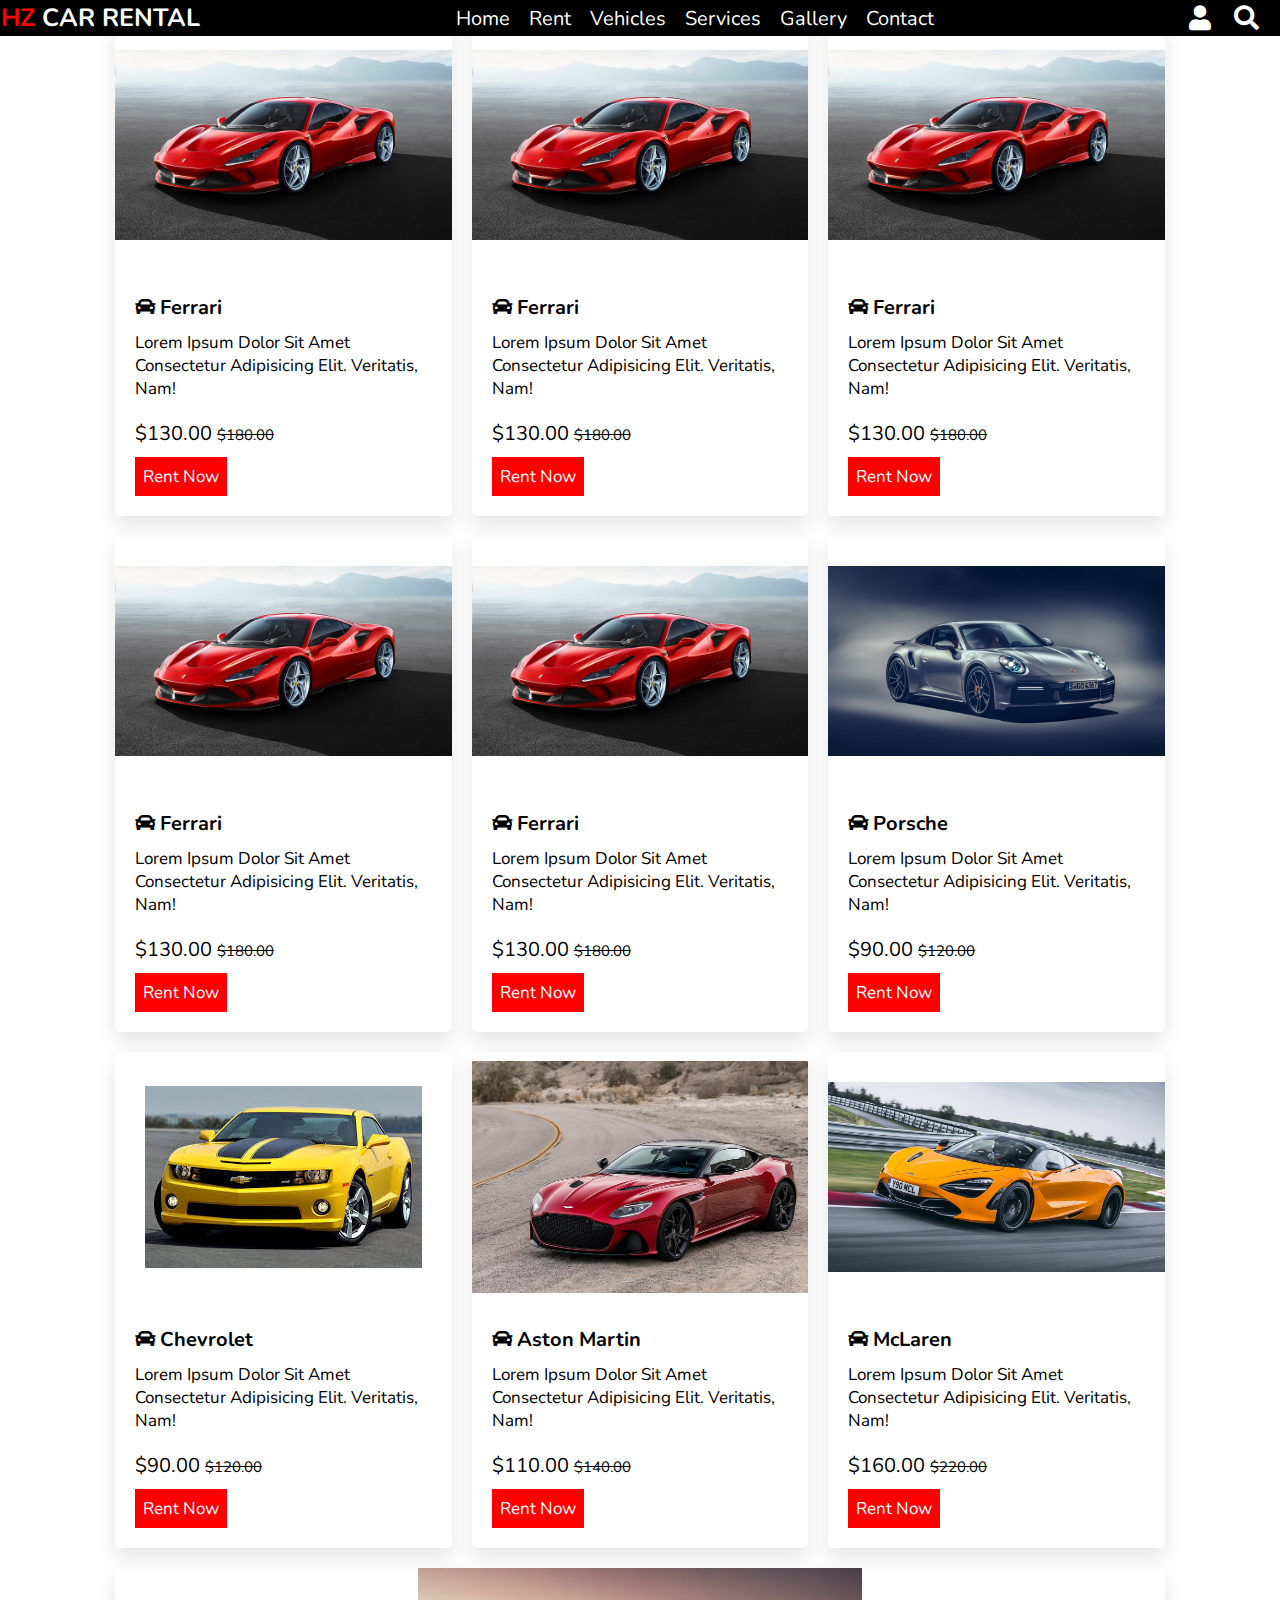
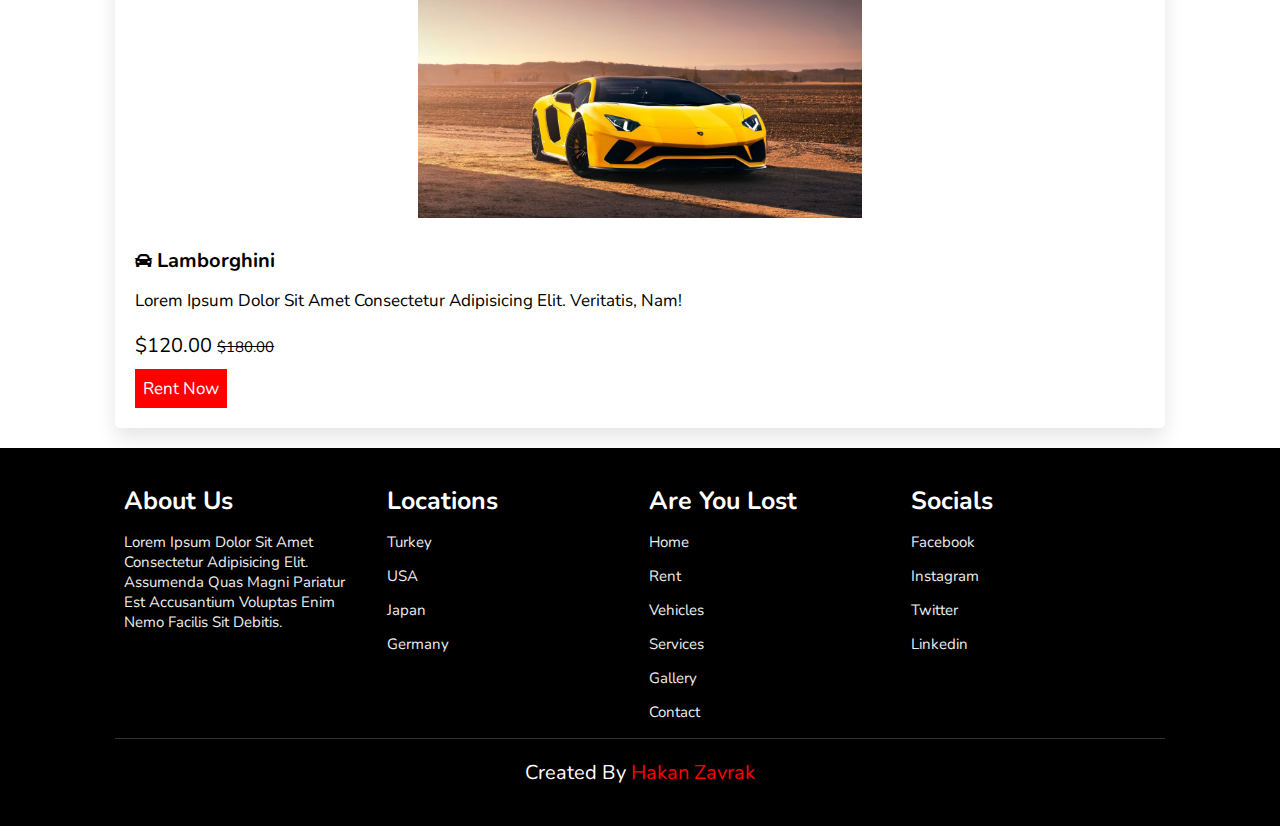
<file: cars.html>
<!DOCTYPE html>
<html lang="en">
<head>
    <script>
        document.querySelector('.img__btn').addEventListener('click', function () {
          document.querySelector('.cont').classList.toggle('s--signup');
        });
      </script>
    <meta charset="UTF-8">
    <meta name="viewport" content="width=device-width, initial-scale=1.0">
    <title>Car rental site</title>
    <link rel="stylesheet" href="https://cdnjs.cloudflare.com/ajax/libs/font-awesome/5.15.3/css/all.min.css">
    <link rel="stylesheet" href="style.css">

</head>
<body>
    <header>
        <div id="menu-bar" class="fas fa-bars"></div>
    
        <a href="#" class="logo"><color>HZ</color> CAR RENTAL</a>
    
        <nav class="navbar">
            <a href="index.html#home">Home</a>
            <a href="index.html#rent">Rent</a>
            <a href="index.html#vehicles">vehicles</a>
            <a href="index.html#services">Services</a>
            <a href="index.html#gallery">Gallery</a>
            <a href="index.html#contact">Contact</a>
        </nav>
    
        <div class="icons">
            <ikon class="fas fa-user" id="login-btn"></ikon>
            <ikon class="fas fa-search" id="search-btn"></ikon>
            
        </div>
    
        <form action="" class="search-bar-container">
            <input type="search" id="search-bar" placeholder="Search Car Model">
            <label for="search-bar" class="fas fa-search"></label>
        </form>
    
    </header>
    
    </section>
    <section class="vehicles" id="vehicles">
    <div class="box-container">

        <div class="box">
            <img src="images/HD-wallpaper-ferrari-f8-tributo-2019-2.jpg" alt="">
            <div class="content">
                <h3> <i class="fas fa-car"></i> Ferrari </h3>
                <p>Lorem ipsum dolor sit amet consectetur adipisicing elit. Veritatis, nam!</p>
                <div class="price"> $130.00 <color>$180.00</color> </div>
                <a href="index.html#rent" class="btn">Rent Now</a>
            </div>
        </div>

        <div class="box">
            <img src="images/HD-wallpaper-ferrari-f8-tributo-2019-2.jpg" alt="">
            <div class="content">
                <h3> <i class="fas fa-car"></i> Ferrari </h3>
                <p>Lorem ipsum dolor sit amet consectetur adipisicing elit. Veritatis, nam!</p>
                <div class="price"> $130.00 <color>$180.00</color> </div>
                <a href="index.html#rent" class="btn">Rent Now</a>
            </div>
        </div>

        <div class="box">
            <img src="images/HD-wallpaper-ferrari-f8-tributo-2019-2.jpg" alt="">
            <div class="content">
                <h3> <i class="fas fa-car"></i> Ferrari </h3>
                <p>Lorem ipsum dolor sit amet consectetur adipisicing elit. Veritatis, nam!</p>
                <div class="price"> $130.00 <color>$180.00</color> </div>
                <a href="index.html#rent" class="btn">Rent Now</a>
            </div>
        </div>

        <div class="box">
            <img src="images/HD-wallpaper-ferrari-f8-tributo-2019-2.jpg" alt="">
            <div class="content">
                <h3> <i class="fas fa-car"></i> Ferrari </h3>
                <p>Lorem ipsum dolor sit amet consectetur adipisicing elit. Veritatis, nam!</p>
                <div class="price"> $130.00 <color>$180.00</color> </div>
                <a href="index.html#rent" class="btn">Rent Now</a>
            </div>
        </div>

        <div class="box">
            <img src="images/HD-wallpaper-ferrari-f8-tributo-2019-2.jpg" alt="">
            <div class="content">
                <h3> <i class="fas fa-car"></i> Ferrari </h3>
                <p>Lorem ipsum dolor sit amet consectetur adipisicing elit. Veritatis, nam!</p>
                <div class="price"> $130.00 <color>$180.00</color> </div>
                <a href="index.html#rent" class="btn">Rent Now</a>
            </div>
        </div>

        <div class="box">
            <img src="images/porsche-911-turbo-s-1920x1080_785794-mm-90.jpg" alt="">
            <div class="content">
                <h3> <i class="fas fa-car"></i> Porsche </h3>
                <p>Lorem ipsum dolor sit amet consectetur adipisicing elit. Veritatis, nam!</p>
                <div class="price"> $90.00 <color>$120.00</color> </div>
                <a href="index.html#rent" class="btn">Rent Now</a>
            </div>
        </div>

        <div class="box">
            <img src="images/images1.jpg" alt="">
            <div class="content">
                <h3> <i class="fas fa-car"></i> Chevrolet </h3>
                <p>Lorem ipsum dolor sit amet consectetur adipisicing elit. Veritatis, nam!</p>
                <div class="price"> $90.00 <color>$120.00</color> </div>
                <a href="index.html#rent" class="btn">Rent Now</a>
            </div>
        </div>

        <div class="box">
            <img src="images/aston-dbs-martin-superleggera-wallpaper-preview.jpg" alt="">
            <div class="content">
                <h3> <i class="fas fa-car"></i> Aston Martin </h3>
                <p>Lorem ipsum dolor sit amet consectetur adipisicing elit. Veritatis, nam!</p>
                <div class="price"> $110.00 <color>$140.00</color> </div>
                <a href="index.html#rent" class="btn">Rent Now</a>
            </div>
        </div>

        <div class="box">
            <img src="images/mclaren-720s-track-pack.jpg" alt="">
            <div class="content">
                <h3> <i class="fas fa-car"></i> McLaren </h3>
                <p>Lorem ipsum dolor sit amet consectetur adipisicing elit. Veritatis, nam!</p>
                <div class="price"> $160.00 <color>$220.00</color> </div>
                <a href="index.html#rent" class="btn">Rent Now</a>
            </div>
        </div>

        <div class="box">
            <img src="images/lamborghini-aventador-s-yellow.jpg" alt="">
            <div class="content">
                <h3> <p class="fas fa-car"></p> Lamborghini </h3>
                <p>Lorem ipsum dolor sit amet consectetur adipisicing elit. Veritatis, nam!</p>
                <div class="price"> $120.00 <color>$180.00</color> </div>
                <a href="index.html#rent" class="btn">Rent Now</a>
            </div>
        </div>
    </div>
</section>
    <section class="footer">

        <div class="box-container">
    
            <div class="box">
                <h3>about us</h3>
                <p>Lorem ipsum dolor sit amet consectetur adipisicing elit. Assumenda quas magni pariatur est accusantium voluptas enim nemo facilis sit debitis.</p>
            </div>
            <div class="box">
                <h3>Locations</h3>
                <p>Turkey</p>
                <p>USA</p>
                <p>Japan</p>
                <p>Germany</p>
            </div>
            <div class="box">
                <h3>Are you lost</h3>
                <a href="index.html#home">home</a>
                <a href="index.html#rent">rent</a>
                <a href="index.html#vehicles">vehicles</a>
                <a href="index.html#services">services</a>
                <a href="index.html#gallery">gallery</a>
                <a href="index.html#contact">contact</a>
            </div>
            <div class="box">
                <h3>Socials</h3>
                <a href="#">facebook</a>
                <a href="#">instagram</a>
                <a href="#">twitter</a>
                <a href="#">linkedin</a>
            </div>
    
        </div>
        <h1 class="credit"> created by <color> Hakan Zavrak </color>
    
    </section>
</body>
<script src="script.js"></script>
</file>
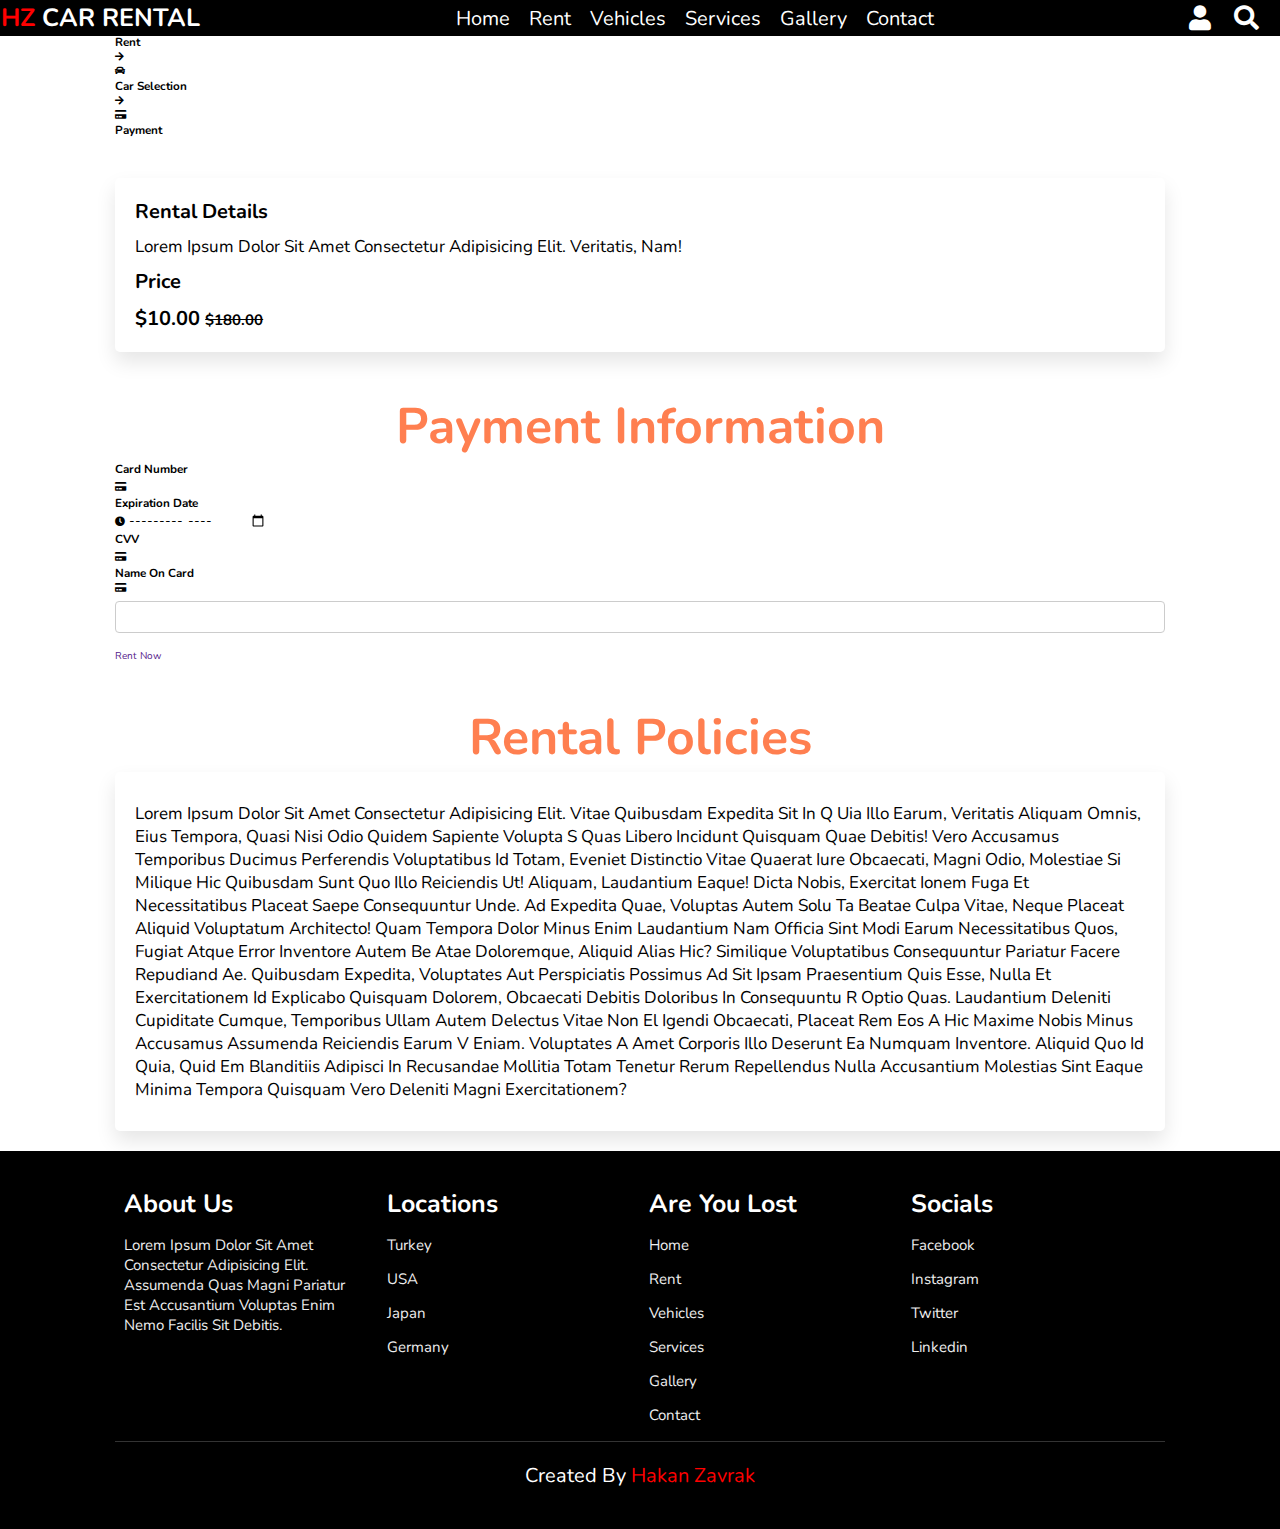
<file: payment.html>
<!DOCTYPE html>
<html lang="en">
<head>
    <script>
        document.querySelector('.img__btn').addEventListener('click', function () {
          document.querySelector('.cont').classList.toggle('s--signup');
        });
      </script>
    <meta charset="UTF-8">
    <meta name="viewport" content="width=device-width, initial-scale=1.0">
    <title>Car rental site</title>
    <link rel="stylesheet" href="https://unpkg.com/swiper/swiper-bundle.min.css" />
    <link rel="stylesheet" href="https://cdnjs.cloudflare.com/ajax/libs/font-awesome/5.15.3/css/all.min.css">
    <link rel="stylesheet" href="style.css">

</head>
<body>
    <header>
        <div id="menu-bar" class="fas fa-bars"></div>
    
        <a href="#" class="logo"><color>HZ</color> CAR RENTAL</a>
    
        <nav class="navbar">
            <a href="index.html#home">Home</a>
            <a href="index.html#rent">Rent</a>
            <a href="index.html#vehicles">vehicles</a>
            <a href="index.html#services">Services</a>
            <a href="index.html#gallery">Gallery</a>
            <a href="index.html#contact">Contact</a>
        </nav>
    
        <div class="icons">
            <a href="login.html" class=""><ikon class="fas fa-user" id="login-btn">
            </ikon></a>
            <ikon class="fas fa-search" id="search-btn"></ikon>
            
        </div>
    
        <form action="" class="search-bar-container">
            <input type="search" id="search-bar" placeholder="Search Car Model">
            <label for="search-bar" class="fas fa-search"></label>
        </form>
    
    </header>
    <section class="payment" id="payment">
        <div class="box-container">

            <div class="box">
                <ikon class="fas fa-calendar-check"></ikon>
                <h3>Rent</h3>
            </div>
            <div class="box">
                <ikon class="fas fa-arrow-right"></ikon>
            </div>
            <div class="box">
                <ikon class="fas fa-car"></ikon>
                <h3>Car Selection</h3>
            </div>
            <div class="box">
                <ikon class="fas fa-arrow-right"></ikon>
            </div>
            <div class="box">
                <currikon class="fas fa-credit-card"></currikon>
                <h3>Payment</h3>
            </div>
        </div>
         </section>
         <section class="vehicles" id="vehicles">
            <div class="box-container">      
                <div class="box">
                    <div class="content">
                        <h3> Rental Details </h3>
                        <p>Lorem ipsum dolor sit amet consectetur adipisicing elit. Veritatis, nam!</p>
                        <h3>Price<div class="price"> $10.00 <color>$180.00</color> </div></h3>                
                    </div>
                </div>
            </div>
        </section>


         <section class="paymentcard" id="paymentcard">
             <h2 style="color: coral; font-size: 50px;">Payment Information</h2>
             <div class="row">
            <form action="">
                <div class="inputBox">
                    <h3>Card Number</h3>
                    <payikon class="fas fa-credit-card"></payikon>
                    <input type="number">
                </div>
                <div class="inputBox">
                    <h3>Expiration Date</h3>
                    <payikon class="fas fa-clock"></payikon>
                    <input type="month">
                </div>
                <div class="inputBox">
                    <h3>CVV</h3>
                    <payikon class="fas fa-credit-card"></payikon>
                    <input type="number">
                </div>
                <div class="inputBox">
                    <h3>Name On Card</h3>
                    <payikon class="fas fa-credit-card"></payikon>
                    <input type="text">
                </div>
                <a href="" class="paybtn">Rent Now</a>
            </form>
                </div>
         </section>
         <section class="vehicles" id="vehicles">
             <h2 style="color: coral;font-size: 50px;"> Rental Policies</h2>
            <div class="box-container">      
                <div class="box">
                    <div class="content">
                        <p>Lorem ipsum dolor sit amet consectetur adipisicing elit. Vitae quibusdam expedita sit in q
                            uia illo earum, veritatis aliquam omnis, eius tempora, quasi nisi odio quidem sapiente volupta
                            s quas libero incidunt quisquam quae debitis! Vero accusamus temporibus ducimus perferendis 
                            voluptatibus id totam, eveniet distinctio vitae quaerat iure obcaecati, magni odio, molestiae si
                            milique hic quibusdam sunt quo illo reiciendis ut! Aliquam, laudantium eaque! Dicta nobis, exercitat
                            ionem fuga et necessitatibus placeat saepe consequuntur unde. Ad expedita quae, voluptas autem solu
                            ta beatae culpa vitae, neque placeat aliquid voluptatum architecto! Quam tempora dolor minus enim 
                            laudantium nam officia sint modi earum necessitatibus quos, fugiat atque error inventore autem be
                            atae doloremque, aliquid alias hic? Similique voluptatibus consequuntur pariatur facere repudiand
                            ae. Quibusdam expedita, voluptates aut perspiciatis possimus ad sit ipsam praesentium quis esse, 
                            nulla et exercitationem id explicabo quisquam dolorem, obcaecati debitis doloribus in consequuntu
                            r optio quas. Laudantium deleniti cupiditate cumque, temporibus ullam autem delectus vitae non el
                            igendi obcaecati, placeat rem eos a hic maxime nobis minus accusamus assumenda reiciendis earum v
                            eniam. Voluptates a amet corporis illo deserunt ea numquam inventore. Aliquid quo id quia, quid
                            em blanditiis adipisci in recusandae mollitia totam tenetur rerum repellendus nulla accusantium
                             molestias sint eaque minima tempora quisquam vero deleniti magni exercitationem?</p>               
                    </div>
                </div>
            </div>
        </section>


    <section class="footer">

        <div class="box-container">
    
            <div class="box">
                <h3>about us</h3>
                <p>Lorem ipsum dolor sit amet consectetur adipisicing elit. Assumenda quas magni pariatur est accusantium voluptas enim nemo facilis sit debitis.</p>
            </div>
            <div class="box">
                <h3>Locations</h3>
                <p>Turkey</p>
                <p>USA</p>
                <p>Japan</p>
                <p>Germany</p>
            </div>
            <div class="box">
                <h3>Are you lost</h3>
                <a href="index.html#home">home</a>
                <a href="index.html#rent">rent</a>
                <a href="index.html#vehicles">vehicles</a>
                <a href="index.html#services">services</a>
                <a href="index.html#gallery">gallery</a>
                <a href="index.html#contact">contact</a>
            </div>
            <div class="box">
                <h3>Socials</h3>
                <a href="#">facebook</a>
                <a href="#">instagram</a>
                <a href="#">twitter</a>
                <a href="#">linkedin</a>
            </div>
    
        </div>
        <h1 class="credit"> created by <color> Hakan Zavrak </color>
    
    </section>
</body>
<script src="script.js"></script>
</file>
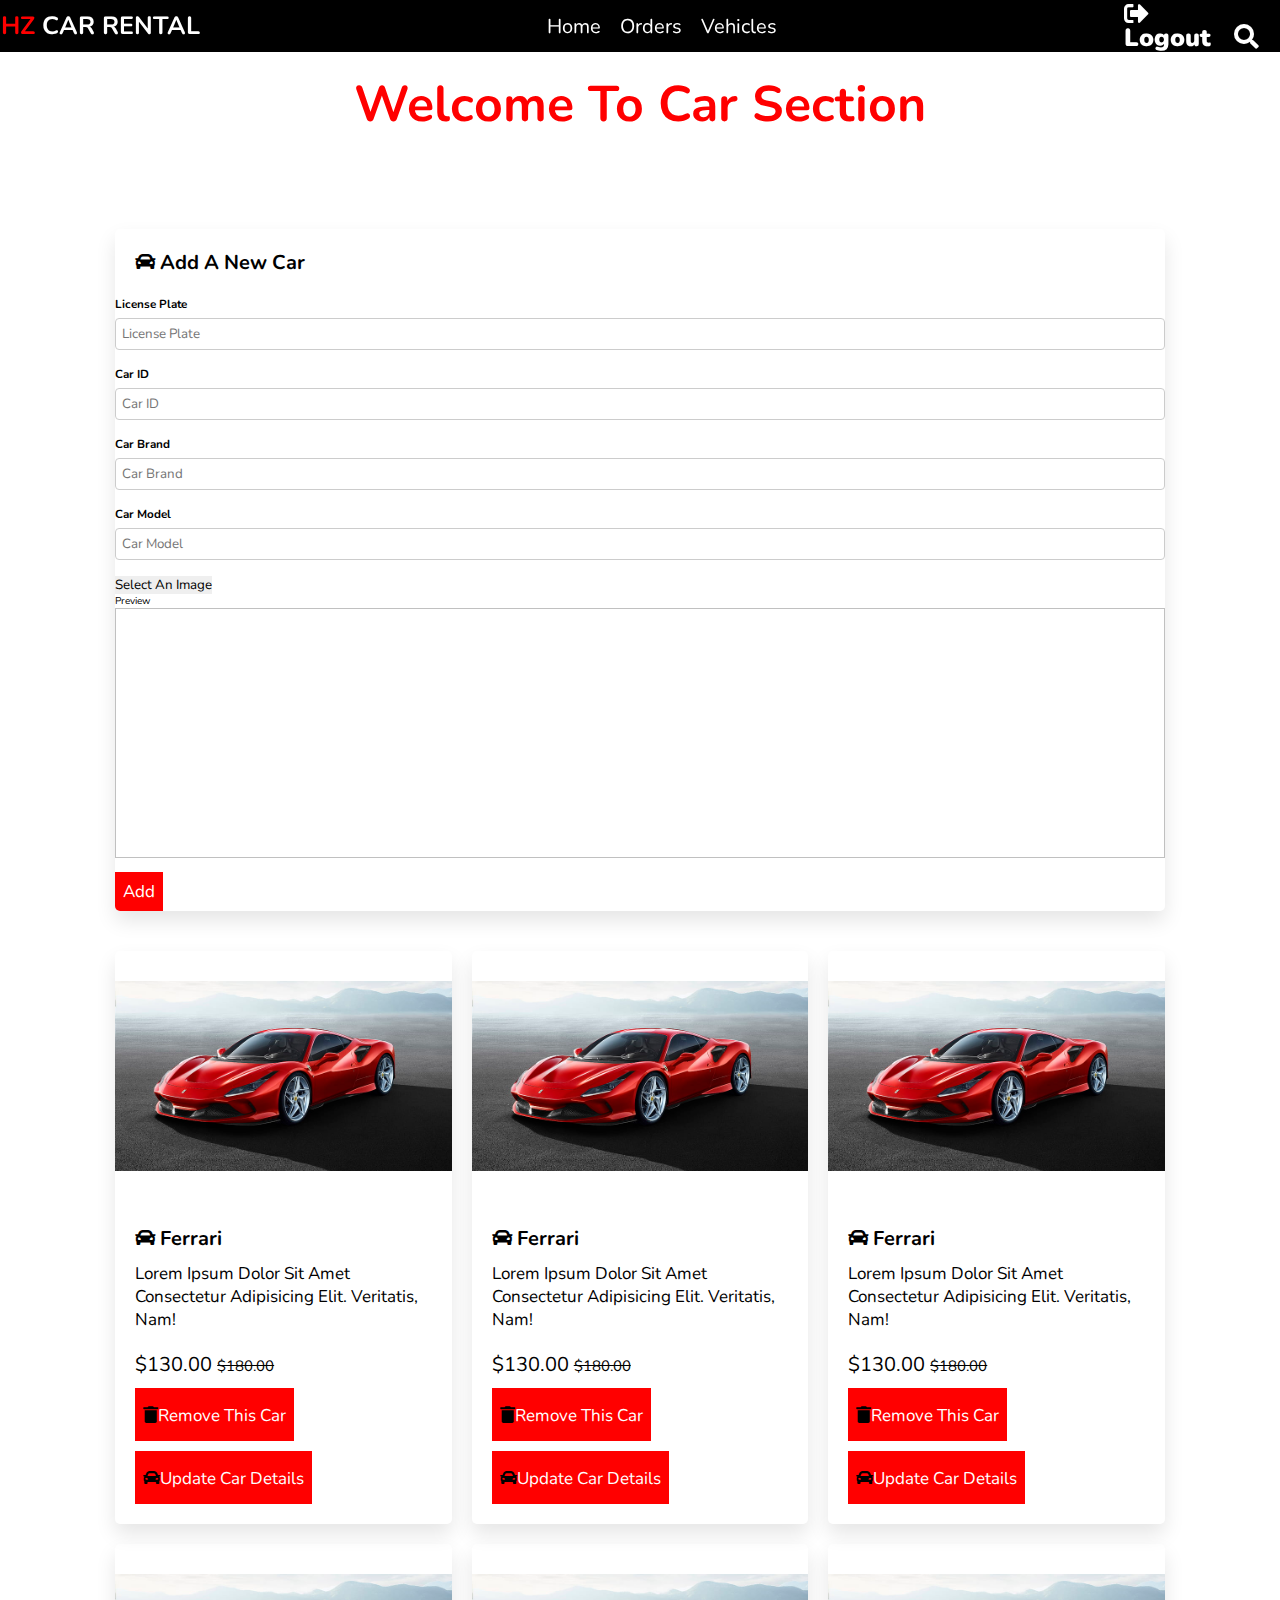
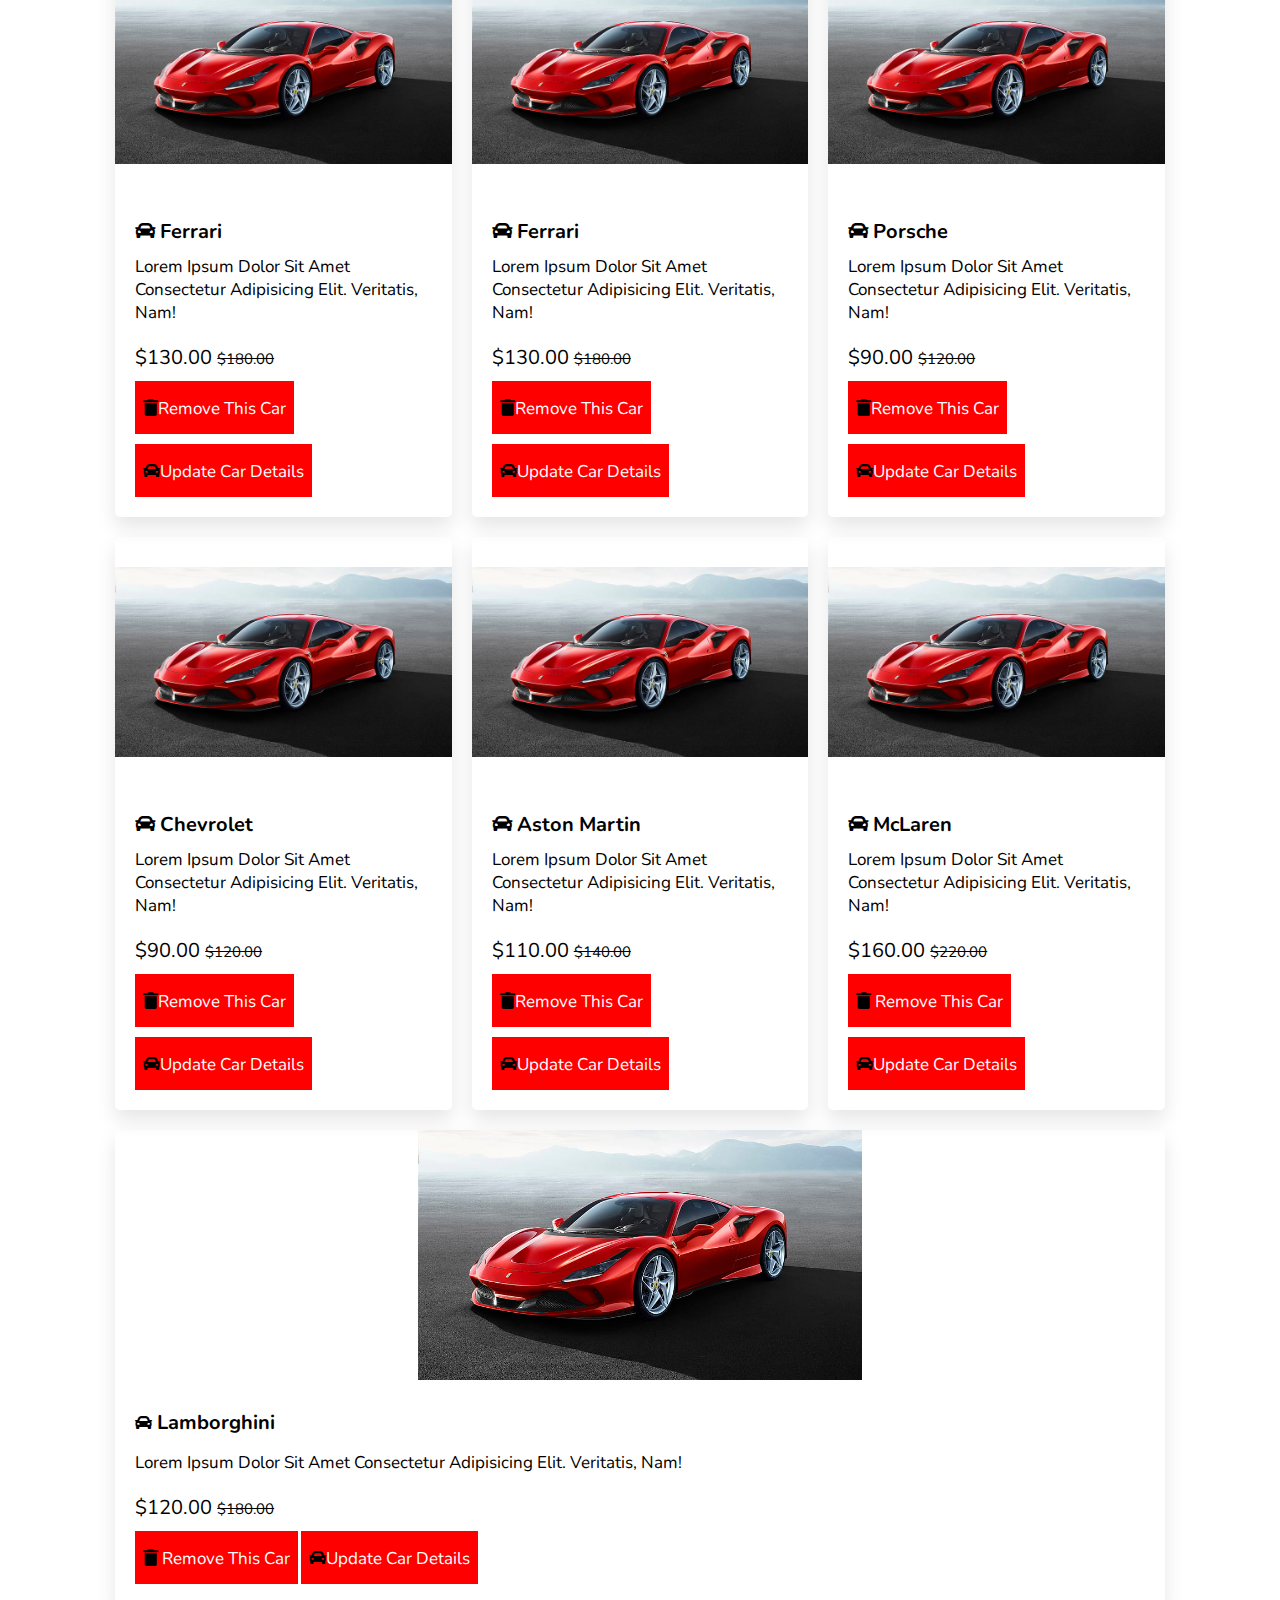
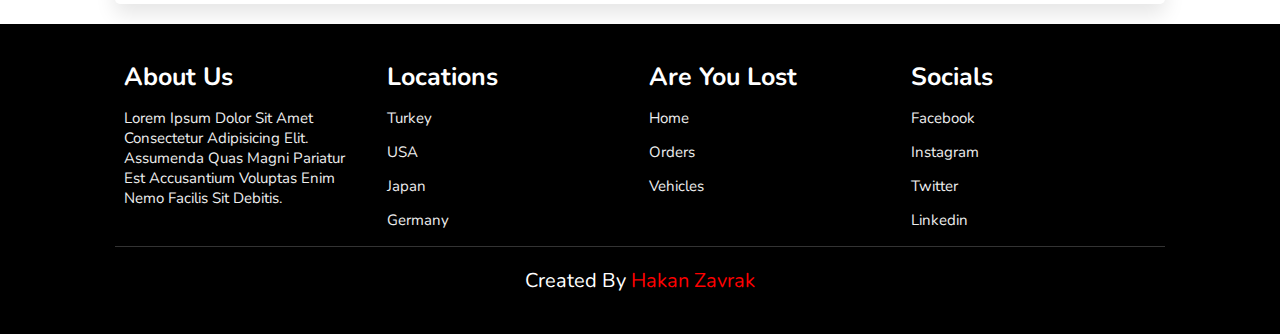
<file: adminpage/admincars.html>
<!DOCTYPE html>
<html lang="en">
<head>
    <script>
        document.querySelector('.img__btn').addEventListener('click', function () {
          document.querySelector('.cont').classList.toggle('s--signup');
        });
      </script>
    <meta charset="UTF-8">
    <meta name="viewport" content="width=device-width, initial-scale=1.0">
    <title>Car rental site</title>
    <link rel="stylesheet" href="https://cdnjs.cloudflare.com/ajax/libs/font-awesome/5.15.3/css/all.min.css">
    <link rel="stylesheet" href="../style.css">
    <link rel="stylesheet" href="adminstyle.css">
    

</head>
<body>
    <header>
        <div id="menu-bar" class="fas fa-bars"></div>
    
        <a href="../index.html" class="logo"><color>HZ</color> CAR RENTAL</a>
    
        <nav class="navbar">
            <a href="admin.html">Home</a>
            <a href="admin.html#actives">Orders</a>
            <a href="admincars.html">vehicles</a>
        </nav>
    
        <div class="icons">
            <a href="../login.html"><ikon class="fas fa-sign-out-alt" id="login-btn"><p>logout</p></ikon></a>
            <ikon class="fas fa-search" id="search-btn"></ikon>
            
        </div>
    
        <form action="" class="search-bar-container">
            <input type="search" id="search-bar" placeholder="Search Car Model">
            <label for="search-bar" class="fas fa-search"></label>
        </form>
    
    </header>
    <section class="welcome">
        <h3>welcome to car section</h3>
    </section>
    
    </section>
    <section class="vehicles2">
        <div class="box-container">
            <div class="box">
                <div class="content">
                    <h3> <i class="fas fa-car"></i> Add a new car </h3>    
                </div>
                
                    <div class="inputBox">
                        <h3>License Plate</h3>
                        <input type="text" placeholder="license plate">
                    </div>
                    <div class="inputBox">
                        <h3>Car ID</h3>
                        <input type="text" placeholder="Car ID">
                    </div>
                    <div class="inputBox">
                        <h3>Car Brand</h3>
                        <input type="text" placeholder="Car Brand">
                    </div>
                    <div class="inputBox">
                        <h3>Car Model</h3>
                        <input type="text" placeholder="Car Model">
                    </div>
                    <div class="inputBox">
                        <input type="file" id='file-input' hidden>
                        <div id="container">
                            <button>Select an image</button>
                            <p>Preview</p>
                            <img id="preview">
                        </div>
                    </div>
                    <a href="#" class="btn">Add</a>
            </div>
            
        </div>

    </section>
    <section class="vehicles" id="vehicles">
    <div class="box-container">

        <div class="box">
            <img src="../images/HD-wallpaper-ferrari-f8-tributo-2019-2.jpg" alt="">
            <div class="content">
                <h3> <i class="fas fa-car"></i> Ferrari </h3>
                <p>Lorem ipsum dolor sit amet consectetur adipisicing elit. Veritatis, nam!</p>
                <div class="price"> $130.00 <color>$180.00</color> </div>
                <a href="#" class="btn"><p class="fas fa-trash"></p>Remove this car</a>
                <a href="#" class="btn"><p class="fas fa-car"></p>Update Car Details</a>
            </div>
        </div>

        <div class="box">
            <img src="../images/HD-wallpaper-ferrari-f8-tributo-2019-2.jpg" alt="">
            <div class="content">
                <h3> <i class="fas fa-car"></i> Ferrari </h3>
                <p>Lorem ipsum dolor sit amet consectetur adipisicing elit. Veritatis, nam!</p>
                <div class="price"> $130.00 <color>$180.00</color> </div>
                <a href="#" class="btn"><p class="fas fa-trash"></p>Remove this car</a>
                <a href="#" class="btn"><p class="fas fa-car"></p>Update Car Details</a>
            </div>
        </div>

        <div class="box">
            <img src="../images/HD-wallpaper-ferrari-f8-tributo-2019-2.jpg" alt="">
            <div class="content">
                <h3> <i class="fas fa-car"></i> Ferrari </h3>
                <p>Lorem ipsum dolor sit amet consectetur adipisicing elit. Veritatis, nam!</p>
                <div class="price"> $130.00 <color>$180.00</color> </div>
                <a href="#" class="btn"><p class="fas fa-trash"></p>Remove this car</a>
                <a href="#" class="btn"><p class="fas fa-car"></p>Update Car Details</a>
            </div>
        </div>

        <div class="box">
            <img src="../images/HD-wallpaper-ferrari-f8-tributo-2019-2.jpg" alt="">
            <div class="content">
                <h3> <i class="fas fa-car"></i> Ferrari </h3>
                <p>Lorem ipsum dolor sit amet consectetur adipisicing elit. Veritatis, nam!</p>
                <div class="price"> $130.00 <color>$180.00</color> </div>
                <a href="#" class="btn"><p class="fas fa-trash"></p>Remove this car</a>
                <a href="#" class="btn"><p class="fas fa-car"></p>Update Car Details</a>
            </div>
        </div>

        <div class="box">
            <img src="../images/HD-wallpaper-ferrari-f8-tributo-2019-2.jpg" alt="">
            <div class="content">
                <h3> <i class="fas fa-car"></i> Ferrari </h3>
                <p>Lorem ipsum dolor sit amet consectetur adipisicing elit. Veritatis, nam!</p>
                <div class="price"> $130.00 <color>$180.00</color> </div>
                <a href="#" class="btn"><p class="fas fa-trash"></p>Remove this car</a>
                <a href="#" class="btn"><p class="fas fa-car"></p>Update Car Details</a>
            </div>
        </div>

        <div class="box">
            <img src="../images/HD-wallpaper-ferrari-f8-tributo-2019-2.jpg" alt="">
            <div class="content">
                <h3> <i class="fas fa-car"></i> Porsche </h3>
                <p>Lorem ipsum dolor sit amet consectetur adipisicing elit. Veritatis, nam!</p>
                <div class="price"> $90.00 <color>$120.00</color> </div>
                <a href="#" class="btn"><p class="fas fa-trash"></p>Remove this car</a>
                <a href="#" class="btn"><p class="fas fa-car"></p>Update Car Details</a>
            </div>
        </div>

        <div class="box">
            <img src="../images/HD-wallpaper-ferrari-f8-tributo-2019-2.jpg" alt="">
            <div class="content">
                <h3> <i class="fas fa-car"></i> Chevrolet </h3>
                <p>Lorem ipsum dolor sit amet consectetur adipisicing elit. Veritatis, nam!</p>
                <div class="price"> $90.00 <color>$120.00</color> </div>
                <a href="#" class="btn"><p class="fas fa-trash"></p>Remove this car</a>
                <a href="#" class="btn"><p class="fas fa-car"></p>Update Car Details</a>
            </div>
        </div>

        <div class="box">
            <img src="../images/HD-wallpaper-ferrari-f8-tributo-2019-2.jpg" alt="">
            <div class="content">
                <h3> <i class="fas fa-car"></i> Aston Martin </h3>
                <p>Lorem ipsum dolor sit amet consectetur adipisicing elit. Veritatis, nam!</p>
                <div class="price"> $110.00 <color>$140.00</color> </div>
                <a href="#" class="btn"><p class="fas fa-trash"></p>Remove this car</a>
                <a href="#" class="btn"><p class="fas fa-car"></p>Update Car Details</a>
            </div>
        </div>

        <div class="box">
            <img src="../images/HD-wallpaper-ferrari-f8-tributo-2019-2.jpg" alt="">
            <div class="content">
                <h3> <i class="fas fa-car"></i> McLaren </h3>
                <p>Lorem ipsum dolor sit amet consectetur adipisicing elit. Veritatis, nam!</p>
                <div class="price"> $160.00 <color>$220.00</color> </div>
                <a href="#" class="btn"><p class="fas fa-trash"></p> Remove this car</a>
                <a href="#" class="btn"><p class="fas fa-car"></p>Update Car Details</a>
            </div>
        </div>

        <div class="box">
            <img src="../images/HD-wallpaper-ferrari-f8-tributo-2019-2.jpg" alt="">
            <div class="content">
                <h3> <p class="fas fa-car"></p> Lamborghini </h3>
                <p>Lorem ipsum dolor sit amet consectetur adipisicing elit. Veritatis, nam!</p>
                <div class="price"> $120.00 <color>$180.00</color> </div>
                <a href="#" class="btn"> <p class="fas fa-trash"></p> Remove this car</a>
                <a href="#" class="btn"><p class="fas fa-car"></p>Update Car Details</a>
            </div>
        </div>
    </div>
</section>
    <section class="footer">

        <div class="box-container">
    
            <div class="box">
                <h3>about us</h3>
                <p>Lorem ipsum dolor sit amet consectetur adipisicing elit. Assumenda quas magni pariatur est accusantium voluptas enim nemo facilis sit debitis.</p>
            </div>
            <div class="box">
                <h3>Locations</h3>
                <p>Turkey</p>
                <p>USA</p>
                <p>Japan</p>
                <p>Germany</p>
            </div>
            <div class="box">
                <h3>Are you lost</h3>
                <a href="admin.html">home</a>
                <a href="admin.html#actives">Orders</a>
                <a href="admincars.html">vehicles</a>
            </div>
            <div class="box">
                <h3>Socials</h3>
                <a href="#">facebook</a>
                <a href="#">instagram</a>
                <a href="#">twitter</a>
                <a href="#">linkedin</a>
            </div>
    
        </div>
        <h1 class="credit"> created by <color> Hakan Zavrak </color>
    
    </section>
</body>
<script src="../script.js"></script>
<script src="admin.js"></script>
</file>
<file: style.css>
@import url('https://fonts.googleapis.com/css2?family=Nunito:wght@200;300;400;600;700&display=swap');

*{
  font-family: 'Nunito', sans-serif;
  margin:0; padding:0;
  box-sizing: border-box;
  text-transform: capitalize;
  outline: none; border:none;
  text-decoration: none;
  transition: all .2s linear;
}

*::selection{
  background:red;
  color:#fff;
}

html{
  font-size: 62.5%;
  overflow-x: hidden;
  scroll-padding-top: 6rem;
  scroll-behavior: smooth;
}
/*sectionlar ortalı dursun diye padding*/
section{
  padding:2rem 9%;
}

input[type="text"],
select,
textarea {
  width: 100%;
  padding: 6px;
  border: 1px solid #ccc;
  border-radius: 4px;
  box-sizing: border-box;
  margin-top: 6px;
  margin-bottom: 16px;
  resize: vertical;
}

input[type="submit"] {
  background-color: rgb(255, 0, 0);
  color: white;
  padding: 12px 20px;
  border: none;
  border-radius: 4px;
  cursor: pointer;
}

input[type="submit"]:hover {
  background-color: rgb(0, 0, 0);
}

/*kutucuklar*/
.heading{
  text-align: center;
  padding:2.5rem 0
}

.heading color{
  font-size: 3.5rem;
  background:rgba(211, 14, 0, 0.199);
  color:red;
  border-radius: .5rem;
  padding:.2rem 1rem;
}

.heading color.space{
  background:none;
}
/*buton ve hover efekti*/
.btn{
  display: inline-block;
  margin-top: 1rem;
  background:red;
  color:#fff;
  padding:.8rem ;
  border:.2rem;
  cursor: pointer;
  font-size: 1.7rem;
}

.btn:hover{
  background:black;
  color:red;
}
/*header için gerekli olan css*/
header{
  
  position: fixed;
  top:0; left: 0; right:0;
  background:rgb(0, 0, 0);
  z-index: 100;
  display: flex;
  align-items: center;
  justify-content: space-between;
  padding:1px;
}

header .logo{
  font-size: 2.5rem;
  font-weight: bolder;
  color:#fff;
}

header .logo color{
  color:red;
}

header .navbar a{
  color:#fff;
  font-size: 2rem;
  margin:0 .8rem;
}

header .icons ikon{
  font-size: 2.5rem;
  color:#fff;
  cursor: pointer;
  margin-right: 2rem;
}

/*search bar */
header .search-bar-container{
  position: absolute;
  top:100%; left: 0; right:0;
  padding:1.5rem 2rem;
  background:rgb(0, 0, 0);
  border-top: .1rem solid rgba(255,255,255,.2);
  display: flex;
  align-items: center;
  z-index: 1001;
  clip-path: polygon(0 0, 100% 0, 100% 0, 0 0);
}

header .search-bar-container.active{
  clip-path: polygon(0 0, 100% 0, 100% 100%, 0 100%);
}

header .search-bar-container #search-bar{
  width:100%;
  padding:1rem;
  color:#333;
  font-size: 1.7rem;
  border-radius: .5rem;
}

header .search-bar-container label{
  color:#fff;
  cursor: pointer;
  font-size: 3rem;
  margin-left: 1.5rem;
}

header .search-bar-container label:hover{
  color:red;
}

#menu-bar{
  color:#fff;
  font-size: 3rem;
  display: none;
}
/*home yazıları ve video */
.vehicles .btnn{
  margin-top: 1rem;
  background:red;
  color:#fff;
  padding:.8rem ;
  border:.2rem;
  cursor: pointer;
  font-size: 1.7rem;
}
.vehicles .btnn:hover{
  background:black;
  color:red;
}
.vehicles .content2{
  display: flex;
  align-items: center;
  justify-content: center;
}

.home{
  min-height: 100vh;
  display: flex;
  align-items: center;
  justify-content: center;
  position: relative;
  z-index: 0;
}

.home .content{
  text-align: center;
}

.home .content h3{
  font-size: 4.5rem;
  color:#fff;
}

.home .content p{
  font-size: 2.5rem;
  color:#fff;
}

.home .video-container video{
  position: absolute;
  top:0; left: 0;
  z-index: -1;
  height: 100%;
  width:100%;
  object-fit: cover;
}
/*rent kısmı*/
.rent .row{
  display: flex;
}

.rent .row .image{
  flex:1 1 40rem;
}

.rent .row .image img{
  width:92%;
}

.rent .row form{
  flex:1 1 50rem;
  padding:5rem;
  border-radius: 5px;
}

.rent .row form .inputBox input{
  width:100%;
  padding:1rem;
  border:.1rem solid rgba(0,0,0,.1);
  font-size: 1.7rem;
  color:#333;
}

.rent .row form .inputBox h3{
  font-size: 2rem;
  padding:1rem 0;
  color:rgb(255, 0, 0);
}
/*vehicles kısmı*/

.vehicles .box-container{
  display: flex;
  gap:2rem;
  flex-wrap: wrap;   
}

.vehicles .box-container .box{
  flex:1 1 30rem;
  border-radius: .5rem;
  overflow: hidden;
  box-shadow: 0 1rem 2rem rgba(0,0,0,.1);
}

.vehicles .box-container .box img{
  height: 25rem;
  width:100%;
  object-fit:scale-down;
}

.vehicles .box-container .box .content{
  padding:2rem;
}

.vehicles .box-container .box .content h3{
  font-size:2rem;
  color:rgb(0, 0, 0);
}

.vehicles .box-container .box .content p{
  font-size:1.7rem;
  color:rgb(0, 0, 0);
  padding:1rem 0;
}

.vehicles .box-container .box .content .price{
  font-size: 2rem;
  color:rgb(0, 0, 0);
  padding-top: 1rem;
}

.vehicles .box-container .box .content .price color{
  color:rgb(0, 0, 0);
  font-size: 1.5rem;
  text-decoration: line-through;
}
/*servisler*/

.services .box-container{
  display: flex;
  gap:1.5rem;
}

.services .box-container .box{
  flex: 1 1 30rem;
  border-radius: .5rem;
  padding:1rem;
  text-align: center;
}

.services .box-container .box ikon{
  padding:1rem;
  font-size: 5rem;
  color:red;
}

.services .box-container .box h3{
  font-size: 2.5rem;
  color:black;
}

.services .box-container .box p{
  font-size: 1.5rem;
  color:black;
}
/*galeri*/
.gallery .box-container{
  display: flex;
  gap:1.5rem;
}

.gallery .box-container .box{
  box-shadow: 0 1rem 2rem rgba(0,0,0,.1);
  border:1rem solid #fff;
  position: relative;
}

.gallery .box-container .box img{
  height: 100%;
  width:100%;
  object-fit: scale-down;
}

.contact .row{
  display: flex;
  gap:1.5rem;
  align-items: center;
}

.contact .row form{
  flex:1 1 50rem;
  padding:2rem;
  box-shadow: 0 1rem 2rem rgba(0,0,0,.1);
  border-radius: .5rem;
}

.contact .row form .inputBox input, .contact .row form textarea{
  width:49%;
  margin:1rem 0;
  padding:1rem;
  font-size: 1.7rem;
  color:black;
  background:#f7f7f7;
  text-transform: none;
}

.contact .row form textarea{
  height: 15rem;
  resize: none;
  width:100%;
}

/*footer*/
.footer{
  background:black;
}

.footer .box-container{
  display: flex;
}

.footer .box-container .box{
  padding: 1vh;
  flex:1 1 25rem;
}

.footer .box-container .box h3{
  font-size: 2.5rem;
  padding:.7rem 0;
  color:#fff;
}

.footer .box-container .box p{
  font-size: 1.5rem;
  padding:.7rem 0;
  color:#eee;
}

.footer .box-container .box a{
  display: block;
  font-size: 1.5rem;
  padding:.7rem 0;
  color:#eee;
  cursor: pointer;
}

.footer .box-container .box a:hover{
  color:red;
  text-decoration: underline;
}

.footer .credit{
  text-align: center;
  padding:2rem ;
  font-size: 2rem;
  font-weight: normal;
  color:#fff;
  border-top: .1rem solid rgba(255,255,255,.2);
}

.footer .credit color{
  color:red;
}

/*login ve sign up kısmı*/

*,
*:before,
*:after {
  box-sizing: border-box;
  margin: 0;
  padding: 0;
}

.cont {
  border-radius: 20px;
  overflow: hidden;
  position: relative;
  width: 900px;
  height: 650px;
  background: #fff;
  box-shadow: -10px -10px 15px rgba(255, 255, 255, 0.3),
    10px 10px 15px rgba(70, 70, 70, 0.15),
    inset -10px -10px 15px rgba(255, 255, 255, 0.3),
    inset 10px 10px 15px rgba(70, 70, 70, 0.15);
}

.formLogin {
  position: relative;
  width: 640px;
  height: 100%;
  -webkit-transition: -webkit-transform 1.2s ease-in-out;
  transition: -webkit-transform 1.2s ease-in-out;
  transition: transform 1.2s ease-in-out;
  transition: transform 1.2s ease-in-out, -webkit-transform 1.2s ease-in-out;
  padding: 50px 30px ;
}

.sub-cont {
  overflow: hidden;
  position: absolute;
  left: 640px;
  top: 0;
  width: 900px;
  height: 100%;
  padding-left: 260px;
  background: #fff;
  -webkit-transition: -webkit-transform 1.2s ease-in-out;
  transition: -webkit-transform 1.2s ease-in-out;
  transition: transform 1.2s ease-in-out;
  transition: transform 1.2s ease-in-out, -webkit-transform 1.2s ease-in-out;
}

.cont.s--signup .sub-cont {
  -webkit-transform: translate3d(-640px, 0, 0);
  transform: translate3d(-640px, 0, 0);
}

button2 {
  display: block;
  padding: 5px;
  margin: 0 auto;
  width: 260px;
  height: 30px;
  border-radius: 30px;
  color: #ffffff;
  font-size: 13px;
  cursor: pointer;
  text-align: center;
}
button2.submit {
  position: absolute;
  left: 0;
  right: 0;
  bottom:5% ;
  width: 100px;
  background: rgba(255, 0, 0, 0.781);
}

.imgLogin {
  overflow: hidden;
  z-index: 2;
  position: absolute;
  left: 0;
  top: 0;
  width: 260px;
  height: 100%;
  padding-top: 360px;
}

.imgLogin:before {
  content: "";
  position: absolute;
  right: 0;
  top: 0;
  width: 900px;
  height: 100%;
  background-image: url(img/SecondSlide.jpg);
  opacity: 0.8;
  background-size: cover;
  -webkit-transition: -webkit-transform 1.2s ease-in-out;
  transition: transform 1.2s ease-in-out;
  transition: transform 1.2s ease-in-out, -webkit-transform 1.2s ease-in-out;
}

.imgLogin:after {
  content: "";
  position: absolute;
  left: 0;
  top: 0;
  width: 100%;
  height: 100%;
  background-color: rgba(0, 17, 255, 0.548);
}

.cont.s--signup .imgLogin:before {
  -webkit-transform: translate3d(640px, 0, 0);
  transform: translate3d(640px, 0, 0);
}

.img__text {
  z-index: 2;
  position: absolute;
  left: 0;
  top: 50px;
  width: 100%;
  padding: 0 20px;
  text-align: center;
  color: #fff;
  -webkit-transition: -webkit-transform 1.2s ease-in-out;
  transition: -webkit-transform 1.2s ease-in-out;
  transition: transform 1.2s ease-in-out;
  transition: transform 1.2s ease-in-out, -webkit-transform 1.2s ease-in-out;
}

.img__text h2 {
  margin-bottom: 10px;
  font-weight: normal;
}

.img__text p {
  font-size: 14px;
  line-height: 1.5;
}

.cont.s--signup .img__text.m--up {
  -webkit-transform: translateX(520px);
  transform: translateX(520px);
}

.img__text.m--in {
  -webkit-transform: translateX(-520px);
  transform: translateX(-520px);
}

.cont.s--signup .img__text.m--in {
  -webkit-transform: translateX(0);
  transform: translateX(0);
}

.img__btn {
  overflow: hidden;
  z-index: 2;
  position: relative;
  width: 100px;
  height: 36px;
  margin: 0 auto;
  background: transparent;
  color: #fff;
  
  font-size: 15px;
  cursor: pointer;
}

.img__btn:after {
  content: "";
  z-index: 2;
  position: absolute;
  left: 0;
  top: 0;
  width: 100%;
  height: 100%;
  border: 2px solid #fff;
  border-radius: 30px;
}

.img__btn span {
  position: absolute;
  left: 0;
  top: 0;
  display: -webkit-box;
  display: flex;
  -webkit-box-pack: center;
  justify-content: center;
  -webkit-box-align: center;
  align-items: center;
  width: 100%;
  height: 100%;
  -webkit-transition: -webkit-transform 1.2s;
  transition: -webkit-transform 1.2s;
  transition: transform 1.2s;
  transition: transform 1.2s, -webkit-transform 1.2s;
}

.img__btn span.m--in {
  -webkit-transform: translateY(-72px);
  transform: translateY(-72px);
}

.cont.s--signup .img__btn span.m--in {
  -webkit-transform: translateY(0);
  transform: translateY(0);
}

.cont.s--signup .img__btn span.m--up {
  -webkit-transform: translateY(72px);
  transform: translateY(72px);
}

h2 {
  width: 100%;
  font-size: 26px;
  text-align: center;
}

label {
  display: block;
  width: 260px;
  margin: 25px auto 0;
  text-align: center;
}

.inputLogin {
  display: block;
  width: 100%;
  margin-top: 5px;
  padding-bottom: 5px;
  font-size: 16px;
  border-bottom: 1px solid rgba(0, 0, 0, 0.4);
  text-align: center;
}
.login-form-container{
  position: fixed;
  top:-120%; left: 0;
  z-index: 10000;
  min-height: 100vh;
  width:100%;
  background:rgba(0,0,0,.7);
  display: flex;
  align-items: center;
  justify-content: center;
}

.login-form-container.active{
  top:0;
}

.login-form-container form h3{
  font-size: 3rem;
  color:#444;

  text-align: center;
  padding:1rem 0;
}

.login-form-container #form-close{
  position: absolute;
  top:2rem; right:3rem;
  font-size: 5rem;
  color:#fff;
  cursor: pointer;
}

.forgot-pass {
  margin-top: 15px;
  text-align: center;
  font-size: 12px;
  color: firebrick;
  cursor: pointer;
}

.sign-in {
  -webkit-transition-timing-function: ease-out;
  transition-timing-function: ease-out;
}

.cont.s--signup .sign-in {
  -webkit-transition-timing-function: ease-in-out;
  transition-timing-function: ease-in-out;
  -webkit-transition-duration: 1.2s;
  transition-duration: 1.2s;
  -webkit-transform: translate3d(640px, 0, 0);
  transform: translate3d(640px, 0, 0);
}

.sign-up {
  -webkit-transform: translate3d(-900px, 0, 0);
  transform: translate3d(-900px, 0, 0);
}

.cont.s--signup .sign-up {
  -webkit-transform: translate3d(0, 0, 0);
  transform: translate3d(0, 0, 0);
}
</file>
<file: adminpage/adminstyle.css>
@import url('https://fonts.googleapis.com/css2?family=Nunito:wght@200;300;400;600;700&display=swap');

*{
  font-family: 'Nunito', sans-serif;
  margin:0; padding:0;
  box-sizing: border-box;
  text-transform: capitalize;
  outline: none; border:none;
  text-decoration: none;
  transition: all .2s linear;
}

*::selection{
  background:white;
  color:#fff;
}

html{
  font-size: 62.5%;
  overflow-x: hidden;
  scroll-padding-top: 6rem;
  scroll-behavior: smooth;
}
/*sectionlar ortalı dursun diye padding*/
section{
  padding:2rem 9%;
}
.admin{
    display: flex;
  }
  .admin .cardBox{
    position: relative;
    width: 100%;
    padding: 20px;
    grid-template-columns: repeat(4,1fr);
    grid-gap: 30px;
  }
  .admin .card{
    position: relative;
    background: var(white);
    padding: 30px;
    border-radius: 20px;
    display: flex;
    justify-content: space-between;
    cursor: pointer;
    box-shadow: 0 7px 25px rgba(0, 0, 0, 0.658);
  }
  .admin .cardBox .card .numbers{
    position: relative;
    font-weight: 500;
    font-size: 2.5em;
    color: blue;
  }
  .admin .cardBox .card .cardName{
    color: black;
    font-size: 1.3em;
    margin-top: 5px;
  }
  .admin .cardBox .card .icons{
    font-size: 3.5em;
    color: gray;
  }
  .admin .cardBox .card:hover{
    background: rgba(255, 0, 0, 0.562);
  }
  .actives .details{
    position: relative;
    width: 100%;
    padding: 20px;
    display: grid;
  }
  .actives .details .recentRents{
    position: relative;
    display: grid;
    border-radius: 20px;
    min-height: 500px;
    background: var(--white);
    padding: 20px;
    box-shadow: 0 7px 25px black ;
  }
  .actives .cardHeader{
    display: flex;
    justify-content: space-between;
    align-items: flex-start;
  }
  .actives .cardHeader h2{
    font-size: 30px;
    font-weight: 600;
    color: red;
  }
  .actives .details table{
    width: 100%;
    font-size: 20px;
    border-collapse: collapse;
    margin-top: 10px;
  }
  .actives .details table thead td{
    font-weight: 600;
  }
  .actives .details .recentRents table tr{
    color: black;
    font-size: 20px;
    border-bottom: 1px solid rgba(0, 0, 0, 0.534);
  }
  .actives .details .recentRents table tr:last-child{
    border-bottom: none;
  }
  .actives .details .recentRents table tbody tr:hover{
    background: rgba(0, 0, 0, 0.466);
    color: rgb(250, 192, 0);
  }
  .actives .details .recentRents table tr td{
    padding: 10px;
  }
  .actives .details .recentRents table tr td:last-child{
    text-align: end;
  }
  .actives .details .recentRents table tr td:nth-child(2){
    text-align: end;
  }
  .actives .details .recentRents table tr td:nth-child(4){
    text-align: center;
  }
  .actives .status.rented{
    padding: 2px 4px;
    background: rgb(114, 252, 229);
    color: var(--white);
    border-radius: 4px;
    font-size: 14px;
    font-weight: 500;
  }
  .actives .status.using{
    padding: 2px 4px;
    background: greenyellow;
    color: var(--white);
    border-radius: 4px;
    font-size: 14px;
    font-weight: 500;
  }
  .actives .status.canceled{
    padding: 2px 4px;
    background: red;
    color: var(--white);
    border-radius: 4px;
    font-size: 14px;
    font-weight: 500;
  }
  .graf .graphBox{
    position: relative;
    width: 100%;
    padding: 20px;
    display: grid;
    grid-template-columns: 1fr 2fr;
    grid-gap: 30px;
    min-height: 200px;
  }
  .graf .graphBox .box{
    position: relative;
    background: white;
    padding: 20px;
    width: 100%;
    box-shadow: 0 7px 25px black;
    border-radius: 20px;
  }
  @media (max-width:991px){
    .graphBox{
        grid-template-columns: repeat(1fr);
        height: auto;
      }
    .cardBox{
      grid-template-columns: repeat(2,1fr);
    }

  }
  @media (max-width:768px){
    .details{
      grid-template-columns: repeat(1,1fr);
    }
    .recentRents{
      overflow-x: auto;
    }
    .status{
      white-space: nowrap;
    }
    .graphBox{
      grid-template-columns: repeat(1fr);
      height: auto;
    }
  }
  @media (max-width:480px){
    .cardBox{
      grid-template-columns: repeat(1,1fr);
    } 
    .cardHeader h2{
      font-size: 20px;
    }
    .graphBox{
      grid-template-columns: repeat(1fr);
      height: auto;
    }
  }
  .footer{
    background:black;
  }
  
  .footer .box-container{
    display: flex;
  }
  
  .footer .box-container .box{
    padding: 1vh;
    flex:1 1 25rem;
  }
  
  .footer .box-container .box h3{
    font-size: 2.5rem;
    padding:.7rem 0;
    color:#fff;
  }
  
  .footer .box-container .box p{
    font-size: 1.5rem;
    padding:.7rem 0;
    color:#eee;
  }
  
  .footer .box-container .box a{
    display: block;
    font-size: 1.5rem;
    padding:.7rem 0;
    color:#eee;
    cursor: pointer;
  }
  
  .footer .box-container .box a:hover{
    color:red;
    text-decoration: underline;
  }
  
  .footer .credit{
    text-align: center;
    padding:2rem ;
    font-size: 2rem;
    font-weight: normal;
    color:#fff;
    border-top: .1rem solid rgba(255,255,255,.2);
  }
  
  .footer .credit color{
    color:red;
  }
  header{
  
    position: fixed;
    top:0; left: 0; right:0;
    background:rgb(0, 0, 0);
    z-index: 100;
    display: flex;
    align-items: center;
    justify-content: space-between;
    padding:1px;
  }
  
  header .logo{
    font-size: 2.5rem;
    font-weight: bolder;
    color:#fff;
  }
  
  header .logo color{
    color:red;
  }
  
  header .navbar a{
    color:#fff;
    font-size: 2rem;
    margin:0 .8rem;
  }
  
  header .icons ikon{
    font-size: 2.5rem;
    color:#fff;
    cursor: pointer;
    margin-right: 2rem;
  }
  
  /*search bar */
  header .search-bar-container{
    position: absolute;
    top:100%; left: 0; right:0;
    padding:1.5rem 2rem;
    background:rgb(0, 0, 0);
    border-top: .1rem solid rgba(255,255,255,.2);
    display: flex;
    align-items: center;
    z-index: 1001;
    clip-path: polygon(0 0, 100% 0, 100% 0, 0 0);
  }
  
  header .search-bar-container.active{
    clip-path: polygon(0 0, 100% 0, 100% 100%, 0 100%);
  }
  
  header .search-bar-container #search-bar{
    width:100%;
    padding:1rem;
    color:#333;
    font-size: 1.7rem;
    border-radius: .5rem;
  }
  
  header .search-bar-container label{
    color:#fff;
    cursor: pointer;
    font-size: 3rem;
    margin-left: 1.5rem;
  }
  
  header .search-bar-container label:hover{
    color:red;
  }
  
  #menu-bar{
    color:#fff;
    font-size: 3rem;
    display: none;
  }
  @media (max-width:1200px){

    html{
      font-size: 55%;
    }
  
  }
  
  @media (max-width:991px){
    .welcome h3{
      padding: 100px;
    }
  
    header{
      padding:2rem;
    }
    footer{
      padding:2rem;
    }
  
    section{
      padding:2rem;
    }
  
  }
  
  @media (max-width:768px){
  
    #menu-bar{
      display: initial;
    }
  
    header .navbar{
      position: absolute;
      top:100%; right:0; left: 0;
      background: black;
      border-top: .1rem solid black;
      padding:1rem 2rem;
      clip-path: polygon(0 0, 100% 0, 100% 0, 0 0);
    }
  
    header .navbar.active{
      clip-path: polygon(0 0, 100% 0, 100% 100%, 0 100%);
    }
  
    header .navbar a{
      display: block;
      border-radius: .5rem;
      padding:1.5rem;
      margin:1.5rem 0;    
      background:rgb(0, 0, 0);
    }
  }
  
  @media (max-width:450px){
    footer{
      padding:2rem;
    }
  
    html{
      font-size: 50%;
    }
  
    .heading span{
      font-size: 2.5rem;
    }
  
    .contact .row form .inputBox input{
      width:100%;
    }
  }
  .welcome h3{
    font-size: 50px;
    color: red;
    padding: 50px;
    text-align: center;
  }
  .vehicles2 .box-container{
    display: flex;
    gap:2rem;
    flex-wrap: wrap;   
  }
  
  .vehicles2 .box-container .box{
    flex:1 1 30rem;
    border-radius: .5rem;
    overflow: hidden;
    box-shadow: 0 1rem 2rem rgba(0,0,0,.1);
  }
  
  .vehicles2 .box-container .box img{
    height: 25rem;
    width:100%;
    object-fit:scale-down;
  }
  
  .vehicles2 .box-container .box .content{
    padding:2rem;
  }
  
  .vehicles2 .box-container .box .content h3{
    font-size:2rem;
    color:rgb(0, 0, 0);
  }
  
  .vehicles2 .box-container .box .content p{
    font-size:1.7rem;
    color:rgb(0, 0, 0);
    padding:1rem 0;
  }
  
  .vehicles2 .box-container .box .content .price{
    font-size: 2rem;
    color:rgb(0, 0, 0);
    padding-top: 1rem;
  }
  
  .vehicles2 .box-container .box .content .price color{
    color:rgb(0, 0, 0);
    font-size: 1.5rem;
    text-decoration: line-through;
  }
</file>
